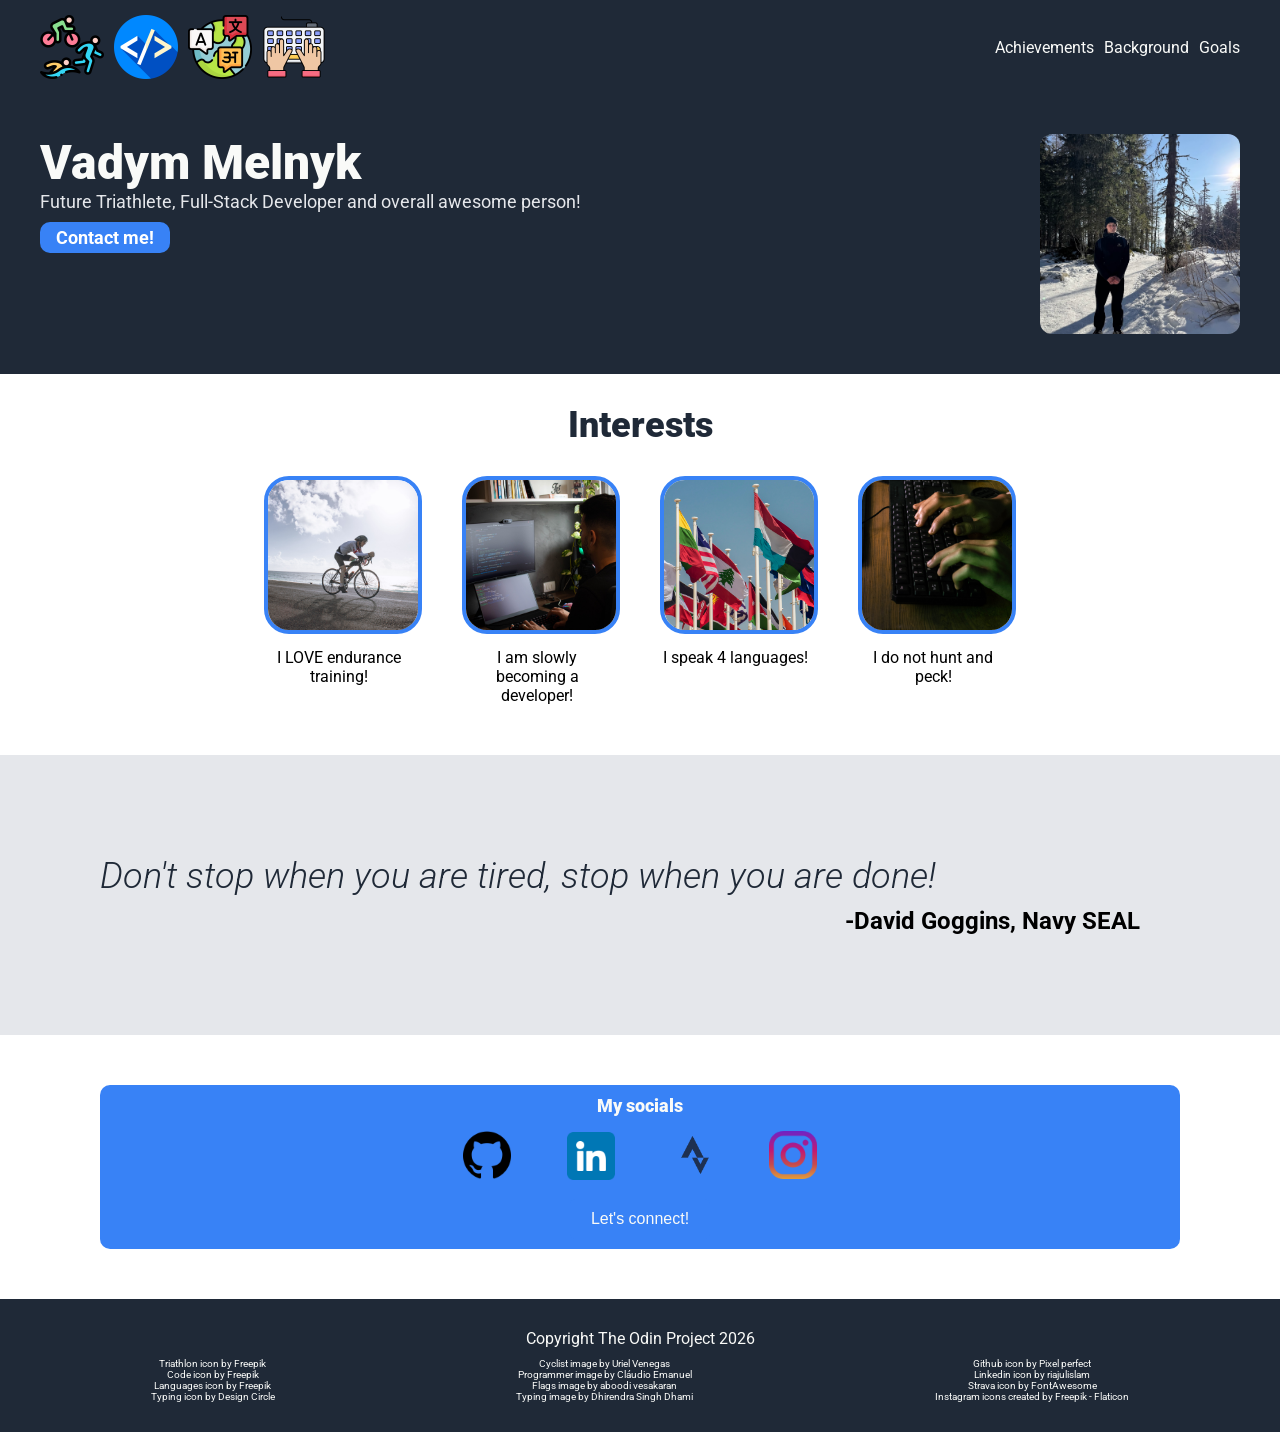
<file: index.html>
<!DOCTYPE html>
<html lang="en">
<head>
    <meta charset="UTF-8">
    <meta name="viewport" content="width=device-width, initial-scale=1.0">
    <title>Document</title>
    <link rel="preconnect" href="https://fonts.googleapis.com">
    <link rel="preconnect" href="https://fonts.gstatic.com" crossorigin>
    <link href="https://fonts.googleapis.com/css2?family=Roboto&display=swap" rel="stylesheet">
    <link rel="stylesheet" href="style.css"> 
</head>
<body>
    <div class="header">
        <div id="header-sub">
            <div id="header-logo">
                <img id="header-logo" src="images/triathlon1.png" alt="triathlon">
                <img id="header-logo" src="images/code1.png" alt="code">
                <img id="header-logo" src="images/language1.png" alt="language">
                <img id="header-logo" src="images/typing1.png" alt="typing">   
            </div>
            <div id="header-links">
                <ul>
                    <a href="achievements.html"><li>Achievements</li></a>
                    <a href="background.html"><li>Background</li>
                    </a>
                    <a href="goals.html"><li>Goals</li>
                    </a>
                </ul>
            </div>
        </div>
        <div id="header-content">
            <div id="header-info">
                <div id="main-text">Vadym Melnyk</div>
                <div id="secondary-text">Future Triathlete, Full-Stack Developer and overall awesome person!</div>
                <a href="#contact-information" id="header-signup-button">
                    Contact me!
                </a>
            </div>
            <img id="header-img" src="images/Me.jpg" alt="Developer photo">
        </div>    
    </div>

    <div class="content">
        <div id="some-info">
            <div id="content-header-text">Interests</div>
            <div id="images">
                <div id="img-1">
                    <img class="content-img" src="images/cyclist.jpg" alt="cyclist">
                    <div id="img-text">I LOVE endurance training!</div>
                </div>
                <div id="img-2">
                    <img class="content-img" src="images/programmer.jpg" alt="programmer">
                    <div id="img-text">I am slowly becoming a developer!</div>
                </div>
                <div id="img-3">
                    <img class="content-img" src="images/flags.jpg" alt="country flags">  
                    <div id="img-text">I speak 4 languages!</div>
                </div>
                <div id="img-4">
                    <img class="content-img" src="images/typing.jpg" alt="keyboard typing">
                    <div id="img-text">I do not hunt and peck!</div>
                </div>  

            </div>
        </div>

        <div id="quote">
            <div id="quote-text">Don't stop when you are tired, stop when you are done!</div>
            <div id="quote-author">-David Goggins, Navy SEAL</div>
        </div>
    
        <section id="contact-information">
            <div id="sign-up">
                <div id="main-sign-up-text">My socials</div>
                <div id="container-socials">
                    <div id="socials-icons">
                        <a href="https://github.com/melnyk01">
                            <img id="socials" src="images/github.png" alt="github icon">
                        </a>
                        <button id="linked-in-button">
                            <img id="socials" src="images/linkedin.png" alt="linkedin icon">
                        </button>
                        <a href="https://www.strava.com/athletes/161361490">
                            <img id="socials" src="images/strava.png" alt="strava icon">
                        </a>
                        <a href="https://www.instagram.com/me.lnyk/">
                            <img id="socials" src="images/instagram.png" alt="instagram icon">
                        </a>
                    </div>
                    
                </div>
                <button id="sign-up-btn">Let's connect!</button>
            </div>
        </section>    
    </div>

    <div class="footer">
        <div id="copyright">Copyright The Odin Project 2026</div>
        <div id="icons-img">
            <div id="copyright-icons">
                <a id="icon" href="https://www.flaticon.com/free-icons/triathlon"
                title="triathlon icons">Triathlon icon by Freepik
                </a>
                <a id="icon" href="https://www.flaticon.com/free-icons/code" title="code icons">Code icon by Freepik</a>
                <a id="icon" href="https://www.flaticon.com/free-icons/languages" title="languages icons">Languages icon by Freepik</a>
                <a id="icon" href="https://www.flaticon.com/free-icons/typing" title="typing icons">Typing icon by Design Circle</a>
            </div>
            <div id="copyright-img">
                <a href="https://www.pexels.com/@uriel-venegas-176524868/">Cyclist image by Uriel Venegas</a>
                <a href="https://www.pexels.com/@claudio-emanuel-709239809/">Programmer image by Cláudio Emanuel</a>
                <a href="https://www.pexels.com/@aboodi/">Flags image by aboodi vesakaran</a>
                <a href="https://www.pexels.com/@dhiren/">Typing image by Dhirendra Singh Dhami</a>
            </div>
            <div id="socials-img">
                <a href="https://www.flaticon.com/free-icons/github" title="github icons">Github icon by Pixel perfect</a>
                <a href="https://www.flaticon.com/free-icons/linkedin" title="linkedin icons">Linkedin icon by riajulislam</a>
                <a href="https://fontawesome.com/icons/brands/solid/strava">Strava icon by FontAwesome</a>
                <a href="https://www.flaticon.com/free-icons/instagram" title="instagram icons">Instagram icons created by Freepik - Flaticon</a>
            </div>
        </div>
    </div>


    <script src="javascript.js"></script>
</body>

</html>
</file>
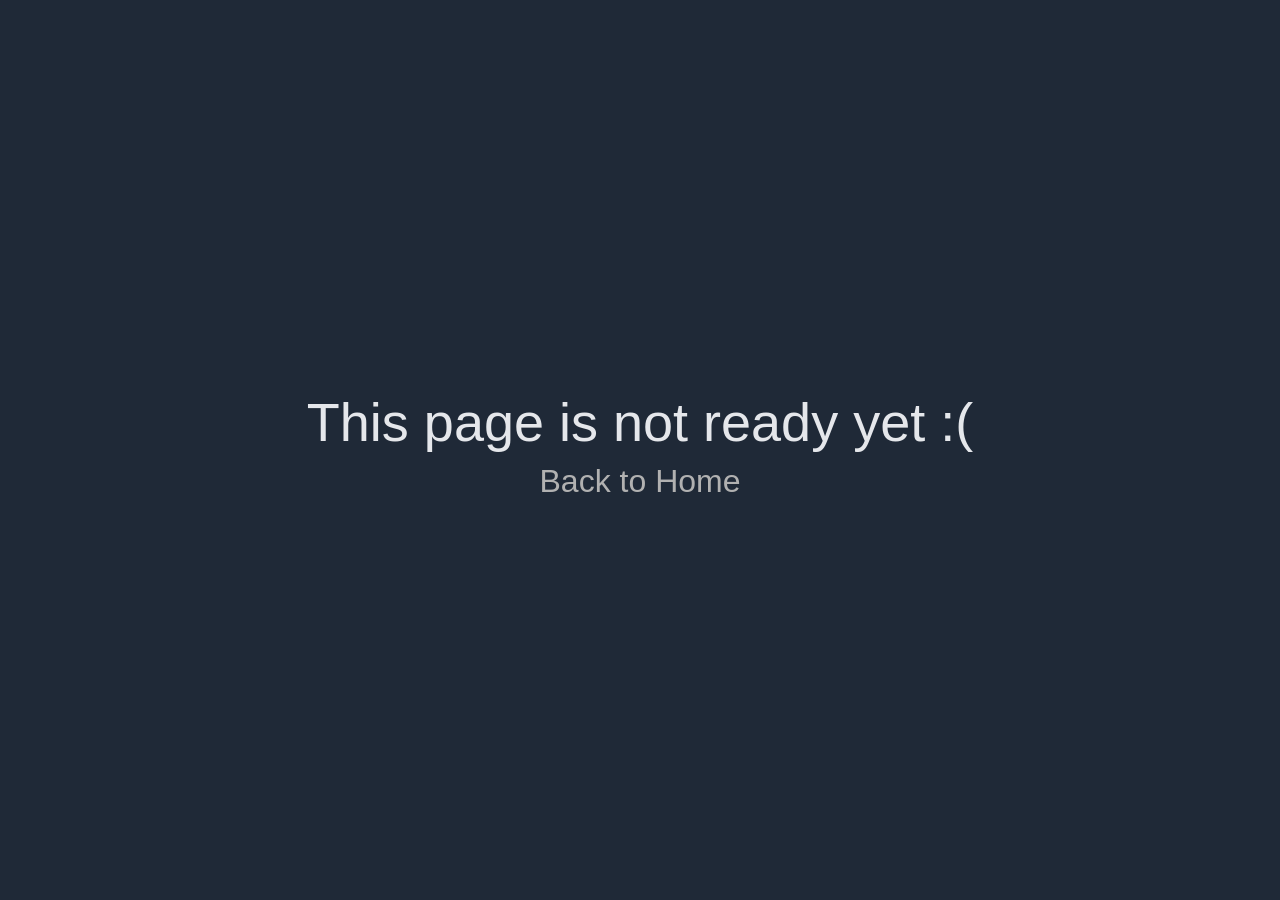
<file: achievements.html>
<!DOCTYPE html>
<html lang="en">
<head>
    <meta charset="UTF-8">
    <meta name="viewport" content="width=device-width, initial-scale=1.0">
    <title>Document</title>
    <link rel="stylesheet" href="style.css"> 
</head>
<body id="to-be-done">
    <div id="to-be-done">This page is not ready yet :(</div>
    <a id="to-be-done" href="index.html">
        Back to Home
    </a>
    
</body>
</html>
</file>
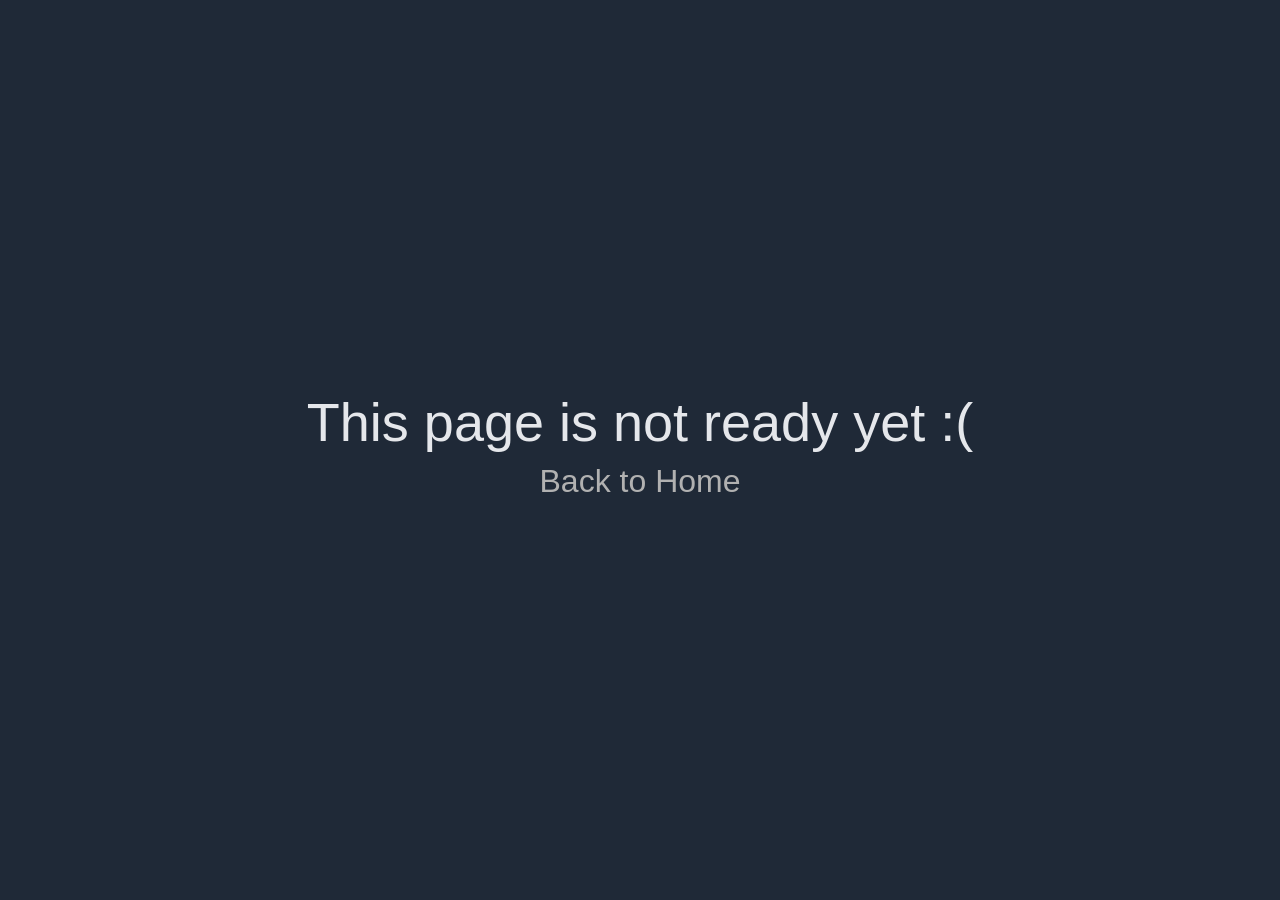
<file: goals.html>
<!DOCTYPE html>
<html lang="en">
<head>
    <meta charset="UTF-8">
    <meta name="viewport" content="width=device-width, initial-scale=1.0">
    <title>Document</title>
    <link rel="stylesheet" href="style.css">
</head>
<body id="to-be-done">
    <div id="to-be-done">This page is not ready yet :(</div>
    <a id="to-be-done" href="index.html">
        Back to Home
    </a>
    
</body>
</html>
</file>
<file: style.css>
html {
    scroll-behavior: smooth;
}

body {
    display: flex;
    flex-direction: column;
    height: 100vh;
    margin: 0;
    font-family: "Roboto", sans-serif;


}

body#to-be-done {
    background-color: #1f2937;
    display: flex;
    align-items: center;
    justify-content: center;
}

div#to-be-done {
    color: #e5e7eb;
    font-size: 54px;
}

a#to-be-done {
    display: block;
    padding: 10px;
    color: #b1b1b1;
    font-size: 32px;
}
/* Main page */
/* Header */

.header {
    display: flex;

    background-color: #1f2937;
    flex-direction: column;
    color: #e5e7eb;
}

#header-sub {
    display: flex;
    margin: 15px 40px;
}

#header-logo {
    display: flex;
    gap: 10px;

}

img#header-logo {
    width: 64px;
    height: 64px;
}

img#header-img {
    width: 200px;
    height: 200px;
    object-fit: cover;
    border-radius: 12px;
}

#header-sub #header-links {
    align-content: center;

    margin-left: auto;
}
#header-sub ul {
    text-decoration: none;
    list-style: none;
    display: flex;
    gap: 10px;
    margin: 0px;
    
}

#header-content {
    display: flex;
    margin: 40px;
    justify-content: space-between;
}

#header-content #header-info {
    margin: 0;
}

#main-text {
    font-size: 48px;
    color: #f9faf8;
    font-weight: 900;
}

#secondary-text {
    color: #e5e7eb;
    font-size: 18px;
}

#header-signup-button {
    display: block;
    background-color: #3882f6;
    color: white;
    padding: 5px;
    margin: 10px 0px;
    width: 120px;
    border-radius: 10px;
    border-style: none;
    font-size: large;
    font-weight: bold;
    text-align: center;
}
#header-img {
    width: 500px;
    height: 200px;
}

/* Content */

.content {
    display: flex;
    flex: 1;
    flex-direction: column;
    justify-content: space-evenly;
}

#some-info {

    display: flex;
    flex-direction: column;
    align-items: center;
}

#content-header-text {
    font-size: 36px;
    font-weight: 900;
    color: #1f2937;
    margin: 30px;
}

#images {
    display: flex;
    gap: 40px;
    margin-bottom: 50px;
}

#img-text {
    margin-top: 10px;
    width: 150px;
    text-align: center;
}

.content-img {
    width: 150px;
    height: 150px;
    border: 4px solid #3882f6;
    border-radius: 25px;
    object-fit: cover;
}

#quote {
    display: flex;
    flex-direction: column;
    background-color: #e5e7eb;
    padding: 100px;
    
}

#quote-text {
    font-style: italic;
    font-weight: 300;
    font-size: 36px;
    color: #1f2937;
    
}

#quote-author {
    font-weight: bold;
    align-self: flex-end;
    margin: 10px 40px 0px 40px;
    font-size: 24px;
}

#sign-up {
    display: flex;
    background-color: #3882f6;
    margin: 50px 100px;
    padding: 10px 80px;
    border-radius: 10px;
    flex-direction: column;
    align-items: center;
    gap: 15px;
}

#main-sign-up-text {
    color: #f9faf8;
    font-weight: 900;
    font-size: large;
}



#socials-icons {
    display: flex;
    gap: 50px;

}

img#socials {
    width: 48px;
    height: 48px;
}

#linked-in-button {
    background-color: #3882f6;
    border-style: none;
    cursor: pointer;
}
#sign-up-btn {
    align-self: center;
    background-color: #3882f6;
    color: #f9faf8;
    border-style: none;
    /* border: 2px solid #f9faf8; */
    border-radius: 5px;
    height: 40px;
    width: 140px;
    font-size: medium;
}

/* Footer  */

.footer {
    display: flex;
    flex-direction: column;
    background-color: #1f2937;
    padding: 30px;
    text-align: center;
    color: #f9faf8;
}

#icons-img {
    display: flex;
    justify-content: space-around;

    font-size: x-small;
}
#copyright {
    margin-bottom: 10px;
}
div#copyright-icons {
    display: flex;
    flex-direction: column;
}

div#copyright-img {
    display: flex;
    flex-direction: column;
}

div#socials-img {
    display: flex;
    flex-direction: column;
}

a {
    color: #f9faf8;
    text-decoration: none;
    
}
</file>
